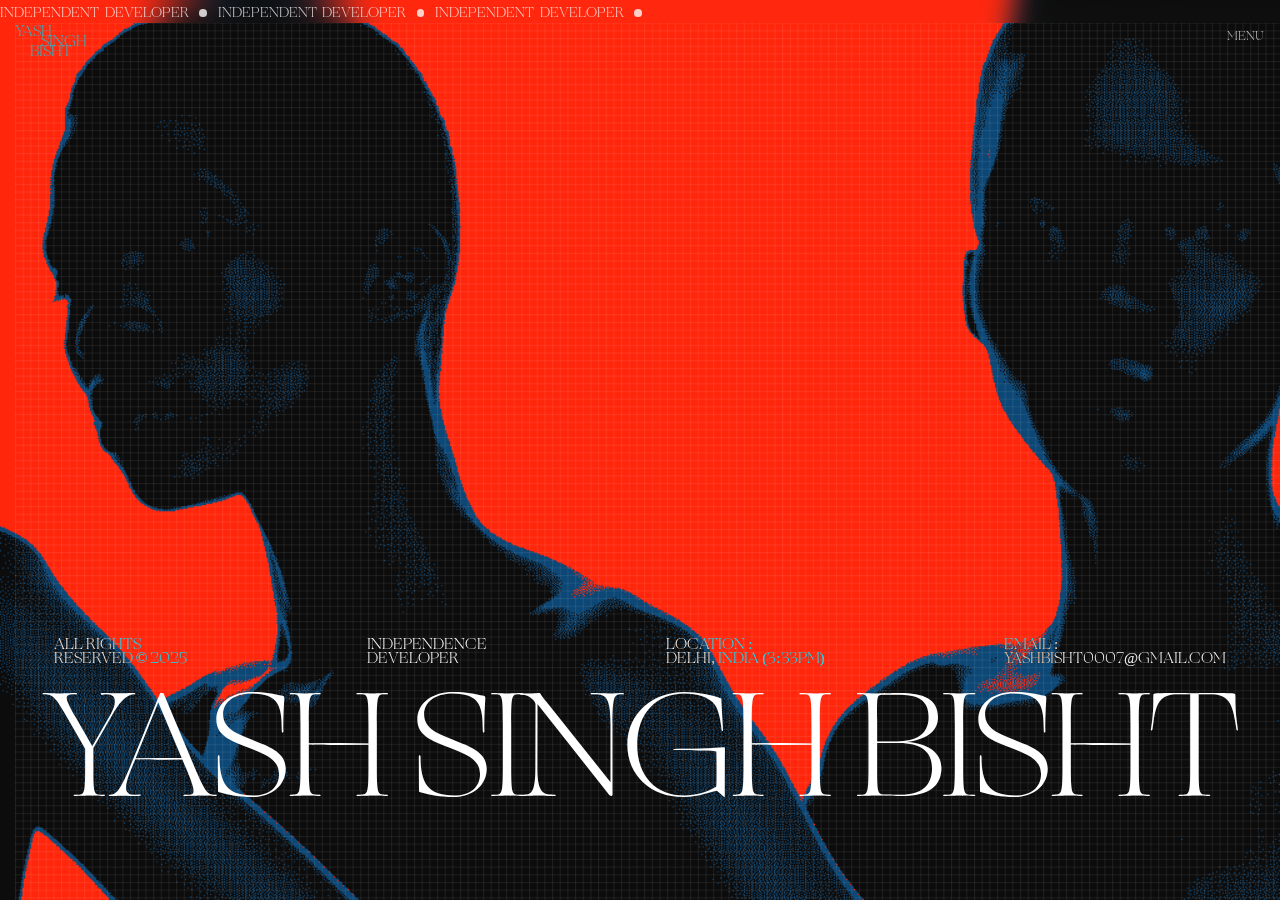
<file: contact.html>
<!DOCTYPE html>
<html lang="en">
  <head>
    <meta charset="UTF-8" />
    <meta name="viewport" content="width=device-width, initial-scale=1.0" />
    <title>me.contact</title>
    <link rel="stylesheet" href="style.css"/>
  </head>
  
  <div class="marquee">
    <div class="top-marquee">
        
      <div class="marquee-sec">
        <h1>independent developer</h1>
        <div class="circle"></div>
        <h1>independent developer</h1>
        <div class="circle"></div>
        <h1>independent developer</h1>
        <div class="circle"></div>
      </div>

      <div class="marquee-sec">
        <h1>independent developer</h1>
        <div class="circle"></div>
        <h1>independent developer</h1>
        <div class="circle"></div>
        <h1>independent developer</h1>
        <div class="circle"></div>
      </div>

      <div class="marquee-sec">
        <h1>independent developer</h1>
        <div class="circle"></div>
        <h1>independent developer</h1>
        <div class="circle"></div>
        <h1>independent developer</h1>
        <div class="circle"></div>
      </div>
    </div>
  </div>

  <header>
    <nav>
      <div class="left-nav">
        <a href="index.html">
          <div class="left-nav-cont">

            <h1 class="n1">yash</h1>
            <h1 class="n2">singh</h1>
            <h1 class="n3">bisht</h1>
          </div>
        </a>
      </div>
      <div class="right-nav">
        <a href="#menu-wrapper"><p>menu</p></a>
      </div>
    </nav>
    
  </header>

  <div href="#menu-wrapper" id="menu-wrapper">
    <div class="menu-wrapper-cont">
      <div class="menu-top">
        <a href="about.html">
          <div class="menu-button">
          <h1>about</h1>
          <h2>about</h2>
        </div>
        </a>

        <a href="work.html">
          <div class="menu-button">
          <h1>work</h1>
          <h2>work</h2>
        </div>
        </a>

        <a href="contact.html">
          <div class="menu-button">
          <h1>contact</h1>
          <h2>contact</h2>
        </div>
        </a>
      </div>


      <div class="menu-bottom">

        <a href="https://www.instagram.com/thunderbeast37/">
          <div class="menu-button">
          <h1>instagram</h1>
          <h2>instagram</h2>
        </div>
        </a>
        
        <a href="https://www.linkedin.com/in/yash-singh-bisht-349960295/">
          <div class="menu-button">
          <h1>linkedin</h1>
          <h2>linkedin</h2>
        </div>
        </a>

        <a href="https://github.com/YASHSINGHBISHT37">
          <div class="menu-button">
          <h1>github</h1>
          <h2>github</h2>
        </div>
        </a>

        <a href="">
          <div class="menu-button">
          <h1>email</h1>
          <h2>email</h2>
        </div>
        </a>

      </div>
    </div>
  </div>

  <body>


  <div class="footer-empty"></div>

  <footer>
    <div class="grid"></div>


    <div class="foot-top">
        <!-- <h1>web</h1>
      <h1>developer</h1> -->
    </div>

    <div class="foot-mid">
      <h1>all rights <br> reserved &copy 2025</h1>
      <h1>independence <br> developer</h1>
      <h1>location : <br> delhi, india   (3:33pm)</h1>
      <h1>email : <br>yashbisht0007@gmail.com</h1>
    </div>

    <div class="foot-bottom">
      <h1>yash singh bisht</h1>
    </div>
    
  </footer>

<script src="script.js"></script>
</html>
</file>
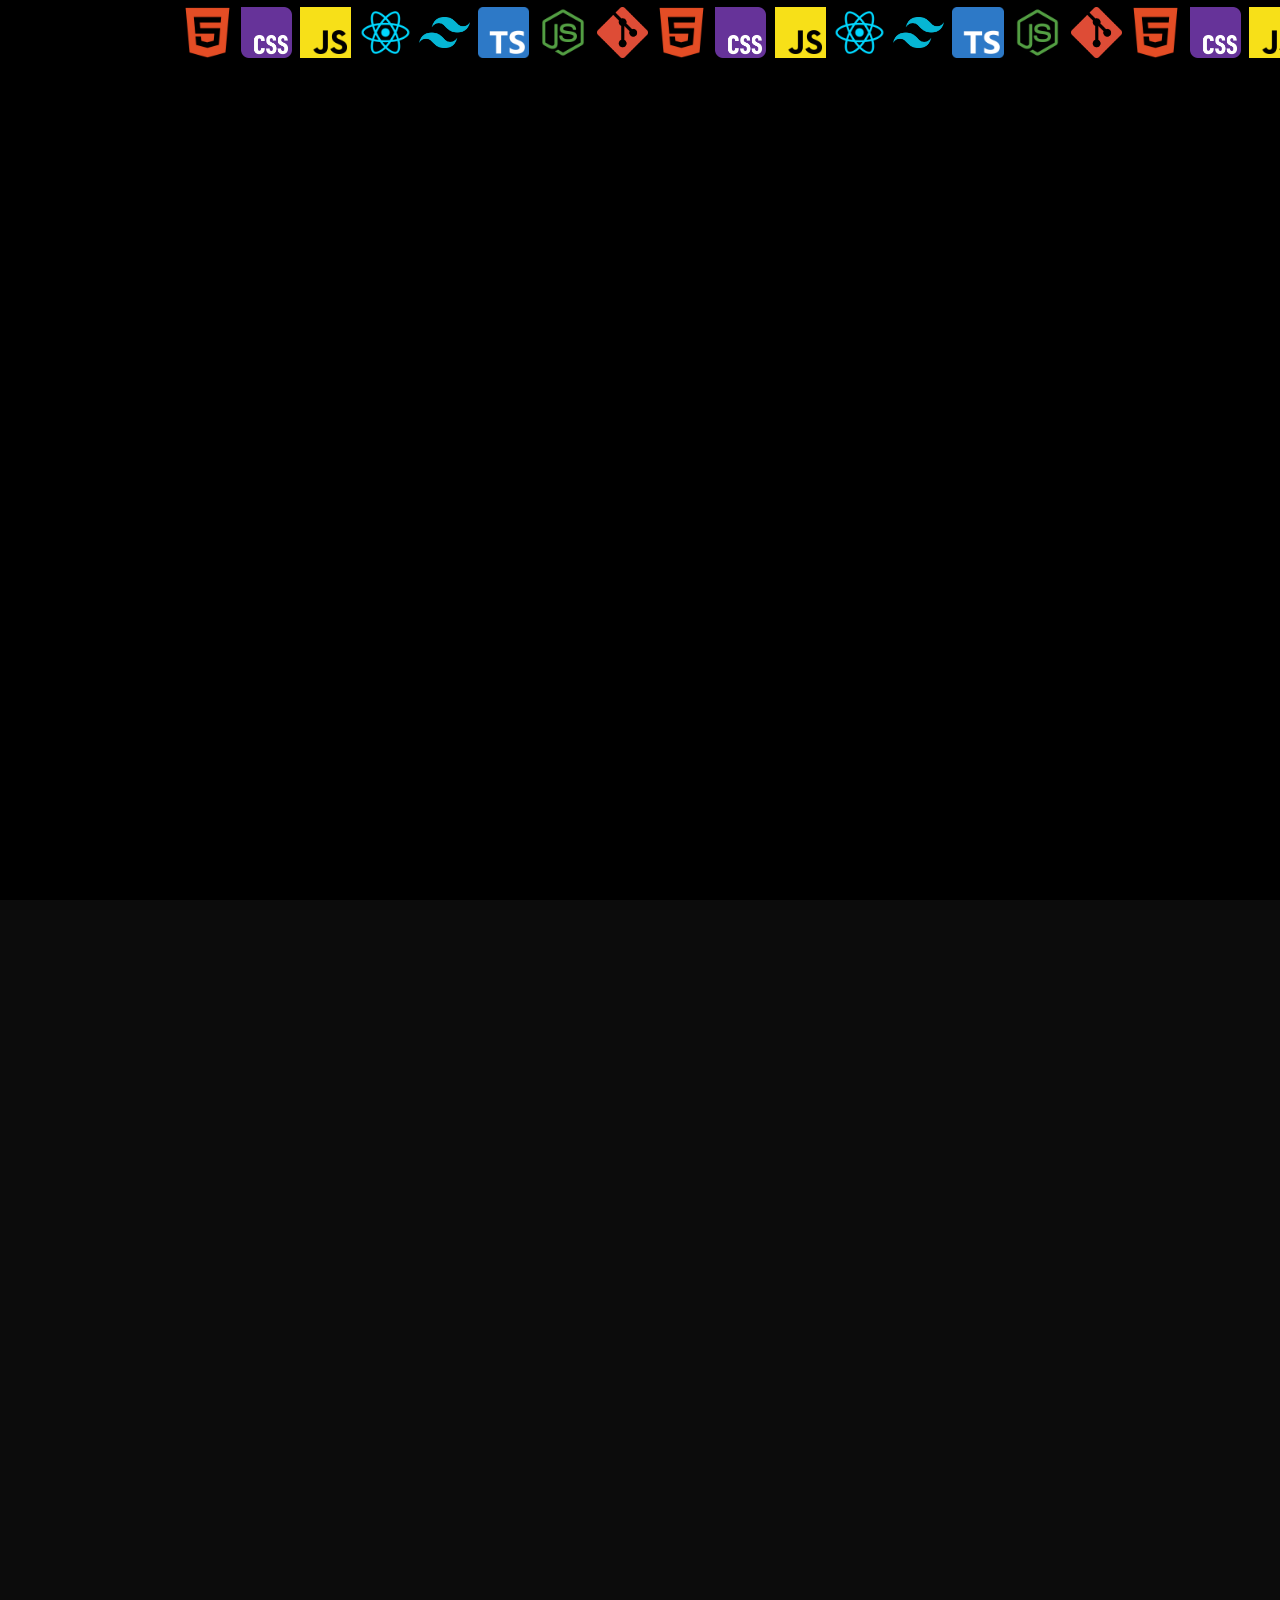
<file: test.html>
<!DOCTYPE html>
<html lang="en">
  <head>
    <meta charset="UTF-8" />
    <meta name="viewport" content="width=device-width, initial-scale=1.0" />
    <title>me.test</title>
    <link rel="stylesheet" href="style.css" />
  </head>
  <body>
    <!-- <div class="test">
      <div class="box">
        <h1>yash singh bisht</h1>
      </div>
    </div> -->

    <div class="skills-marquee">
      <div class="skills-marq-cont">
        <img src="images/skills/html.webp" alt="logo" />
        <img src="images/skills/css.png" alt="logo" />
        <img src="images/skills/js.png" alt="logo" />
        <img src="images/skills/react.jpg" alt="logo" />
        <img src="images/skills/tailwind.png" alt="logo" />
        <img src="images/skills/typescript.png" alt="logo" />
        <img src="images/skills/nodejs.png" alt="logo" />
        <img src="images/skills/git.png" alt="logo" />
      </div>

      <div class="skills-marq-cont">
        <img src="images/skills/html.webp" alt="logo" />
        <img src="images/skills/css.png" alt="logo" />
        <img src="images/skills/js.png" alt="logo" />
        <img src="images/skills/react.jpg" alt="logo" />
        <img src="images/skills/tailwind.png" alt="logo" />
        <img src="images/skills/typescript.png" alt="logo" />
        <img src="images/skills/nodejs.png" alt="logo" />
        <img src="images/skills/git.png" alt="logo" />
      </div>

      <div class="skills-marq-cont">
        <img src="images/skills/html.webp" alt="logo" />
        <img src="images/skills/css.png" alt="logo" />
        <img src="images/skills/js.png" alt="logo" />
        <img src="images/skills/react.jpg" alt="logo" />
        <img src="images/skills/tailwind.png" alt="logo" />
        <img src="images/skills/typescript.png" alt="logo" />
        <img src="images/skills/nodejs.png" alt="logo" />
        <img src="images/skills/git.png" alt="logo" />
      </div>
    </div>
  </body>

  <div class="footer-empty"></div>

  <footer>
    <!-- <div class="grid"></div> -->
    <div class="footer-cont">
      <div class="foot-top">
        <div class="left-top"></div>
        <div class="right-top">
          <div class="foot-contact">
            <div class="contact-me">
              <div class="left">
                <h2>contact me</h2>
                <p>say hello!</p>
              </div>
              <div class="right">
                <img src="images/green-arrow.svg" alt="" />
              </div>
            </div>
            <div class="projects"></div>
          </div>
        </div>
      </div>

      <div class="foot-mid">
        <h1>
          all rights <br />
          reserved &copy 2025
        </h1>
        <h1>
          independence <br />
          developer
        </h1>
        <h1>
          location : <br />
          delhi, india (3:33pm)
        </h1>
        <h1>email : <br />yashbisht0007@gmail.com</h1>
      </div>

      <div class="foot-bottom">
        <h1>yash singh bisht</h1>
      </div>
    </div>
  </footer>

  <script src="script.js"></script>
</html>
</file>
<file: style.css>
@font-face {
  font-family: reg;
  src: url("fonts/Ogg-Regular.otf");
}

@font-face {
  font-family: mid;
  src: url("fonts/Ogg-Medium.otf");
}

@font-face {
  font-family: lig;
  src: url("fonts/Ogg-Light.otf");
}

@font-face {
  font-family: bold;
  src: url("fonts/Ogg-Bold.otf");
}



.skills-marquee {
  width: 100%;
  height: 100vh;
  background-color: #000000;
  padding: 0 14vw;
  white-space: nowrap;
  overflow: hidden;

}

.skills-marq-cont {
  width: auto;
  height: 10vh;
  /* background-color: #292828; */
  display: inline-block;
  white-space: nowrap;
  padding: .8vh 0;
  animation: logo-marquee 5s linear infinite;
}

.skills-marq-cont img{
  width: 4vw;
  height: 4vw;
  object-fit: contain;
  margin: 0 0.2vw;
}

@keyframes logo-marquee {
  from {
    transform: translateX(0);
  }

  to {
    transform: translate(-100%);
  }
}




* {
  margin: 0;
  padding: 0;
  box-sizing: border-box;
  color: #ffffffc7;
  font-family: lig;
  text-transform: uppercase;
  letter-spacing: 0vw;
  text-decoration: none;
  font-weight: 100;
  /* scrollbar-color: pink lightblue; */

}






* a p:hover {
  color: #ffffff;
}

* a h1:hover {
  color: #ffffff;
}


::selection {
  mix-blend-mode: difference;
  color: black;
  background-color: white;
}

::-webkit-scrollbar {
  display: none;

}

body {
  width: 100%;
  height: 100%;
  position: relative;
  z-index: 1000000000;
  cursor: url("images/circle-cursor.svg"),default;
}

.main {
  width: 100%;
  height: 100%;
  position: relative;
  
}



.loader {
    width: 100%;
    height: 100%;
    position: fixed;
    background-color: #000000;
    z-index: 99999999999999999999;
    top: 0;
    transition: all ease 1.2s;
    display: flex;
    justify-content: center;
    align-items: center;
}

.loader h1 {
  font-size: 5vw;
  color: transparent;
  background:linear-gradient(to right,rgb(255, 123, 0),rgba(255, 255, 255, 0.404)) ;
  background-clip: text;
  font-weight: 900;
  position: absolute;
  opacity: 0;
  animation-name: load;
  animation-delay: .5s;
  animation-duration: .5s;
  margin-bottom: 2vw;
}

.loader h1:nth-child(2){
  animation-name: load;
  animation-delay: 1s;
}

.loader h1:nth-child(3){
  animation-name: load;
  animation-delay: 1.5s;
}

.loader h1:nth-child(4){
  animation-name: load;
  animation-delay: 2s;
}

.loader h1:nth-child(5){
  animation-name: load;
  animation-delay: 2.5s;
}

.loader h1:nth-child(6){
  animation-name: load;
  animation-delay: 3s;
}

@keyframes load {
  0%{opacity: 0;
  transition: all ease;
}
  6%{opacity:1;
  transition: all ease;

  }
  90%{opacity:1;
  transition: all ease;
  }
  100%{opacity: 0;
  transition: all ease;
  }
}
 







.grid {
  position: absolute;
  width: 100%;
  height: 100%;
  /* mix-blend-mode: difference; */
  background-image: linear-gradient(rgba(255, 255, 255, 0.096) .01vw,
  transparent .1em), 
  linear-gradient(90deg, rgba(255, 255, 255, 0.103) .01vw,
  transparent .1em);
  background-size: .6vw .6vw;
}

a {
  cursor: url("images/circle-cursor.svg"),default;
}

.marquee {
  z-index: 999999;
  position: fixed;
  top: 0;
  /* mix-blend-mode: difference; */
  backdrop-filter: blur(1vw);
  width: 100%;
  height: 1.8vw;
  /* height: 10.8vw; */
  transition: top .4s;
  overflow: hidden;
  white-space: nowrap;
  overflow: auto;
}

.marquee-sec {
  animation: marquee 12s linear infinite;
  white-space: nowrap;
  display: inline-block;
  width: 100%;
  height: 100%;
  height: 1.8vw;

}

.marquee-sec h1 {
  font-size: 1.1vw;
  word-spacing: .2vw;
  display: inline-block;
  transition: all .3s;
}

.marquee-sec h1:hover {
  color: #fff;
}

.marquee-sec .circle {
  width: .6vw;
  height: .6vw;
  background-color: #ffffffc7;
  border-radius: 50%;
  margin: 0 .6vw;
  display: inline-block;
  transition: all .1s;
}

.marquee-sec .circle:hover {
  color: #fff;
}

@keyframes marquee {
  from{transform: translateX(0%);}
  to{transform: translateX(-100%);}
}

#marquee:hover .marquee-sec {
  animation-play-state: paused!important;
}

header {
  mix-blend-mode: difference;
  width: 100%;
  position:fixed;
  z-index: 100000;
  padding: 1.2vw 1.2vw 0 1.2vw;
  top: 0;
  padding-top: 2vw;
  transition: top .6s;
}

nav {
  width: 100%;
  height: 100%;
  display: flex;
  justify-content: space-between;
}

.nav {
  position: fixed; 
  width: 100%; 
  height: 100px;
   display: flex;
  align-items: center; 
  justify-content: space-between;
  padding: 0 4em; 
  background-color:#ff0000;
  z-index: 999;
}

header nav p {
  word-spacing: 0.1vw;
  letter-spacing: 0.02vw;
  font-size: 1vw;
  transition: all .1s;
}

.left-nav-cont {
  width: 5.6vw;
  display: flex;
  flex-direction: column;
}

.left-nav-cont h1 {
  font-size: 1.2vw;
  line-height: 0.8vw; 
  transition: all .1s;
}
.left-nav-cont .n1 {
  text-align: left;
}

.left-nav-cont .n2 {
  text-align: right;
}

.left-nav-cont .n3 {
  text-align: center;
}





















#menu-wrapper {
  width: 100%;
  height: 100vh;
  background-color: rgba(0, 0, 0, 0.644);
  backdrop-filter: blur(0.6vw);
  position: fixed;
  z-index: 1000;
  padding: 1.2vw;
  top: -100%;
  transition: all ease 0.8s;
  padding-top: 6vw;
}

.menu-wrapper-cont {
  width: 100%;
  height: 100%;
}

.menu-wrapper-cont .menu-top {
  width: 100%;
  height: 50%;
  display: flex;
  justify-content: flex-end;
  align-items: end;
  flex-direction: column;
}

.menu-wrapper-cont .menu-top a .menu-button {
  width: 100%;
  height: 6vw;
  overflow: hidden;
}

.menu-wrapper-cont .menu-top h1 {
  width: auto;
  line-height: 6vw;
  font-size: 6vw;
  text-align: right;
  transition: all ease 0.4s;
}

.menu-top .menu-button:hover.menu-button h1 {
  margin-top: -6vw;
}

.menu-wrapper-cont .menu-top h2 {
  line-height: 6vw;
  font-size: 6vw;
  text-align: right;
  top: -10vw;
}
.menu-wrapper-cont :hover {
  color: #ffffff;
}

.menu-wrapper-cont .menu-bottom {
  width: 100%;
  height: 50%;
  padding-top: 4vw;
}

.menu-wrapper-cont .menu-bottom {
  display: flex;
  align-items: flex-end;
  justify-content: flex-start;
  flex-direction: column;
}

.menu-wrapper-cont .menu-bottom a .menu-button {
  width: 100%;
  height: 2vw;
  text-align: right;
  overflow: hidden;
}

.menu-bottom a .menu-button h1 {
  font-size: 1.6vw;
  line-height: 2vw;
  transition: all ease 0.4s;
}
.menu-bottom .menu-button:hover.menu-button h1 {
  margin-top: -2.2vw;
}

.menu-bottom a .menu-button h2 {
  font-size: 1.6vw;
}


.nav {
    position: fixed; 
    width: 100%; 
    height: 100px;
     display: flex;
    align-items: center; 
    justify-content: space-between;
    padding: 0 4em; 
    background:#000000;
    z-index: 999;
}

a {
  text-decoration: none;
}




/* HERO PAGE */
.homepage {
  width: 100%;
  height: 100vh;
  background-color: #070707;
  background-color: #0E100F;
  padding-top: 4vw;
}

.logo {
  position: fixed;
  width: 100%;
  height: 10vh;
  left: 50%;
  transform: translateX(-50%);
  padding: 1em;
  top: 0;
  z-index: 10000000000000000;
}


.logo-cont h1{
  position: fixed;
  z-index: 10000000000000000;
  top: 6vh;
  left: 50%;
  background-color: #070707;
}

.container {
  width: 100%;
  height: 100vh;
  background-color: #070707;

}

.content {
  width: 100%;
  height: 100vh;
  position: relative;
  padding: 0 4em;
}

.content img {
  width: 100%;
  margin-bottom: 4em;
}








/* SKILLS */

.skills-page {
  width: 100%;
  height: 100%;
  background-color: #070707;
  padding:1.2vw;
}

.skills-page h1 {
  font-size: 6vw;
  text-align: center;
}

.skills   {
  width: 100%;
  height: 100%;
  display: flex;
  align-items: center;
  justify-content: space-between;
  padding: 0 12.2vw;
  flex-wrap: wrap;
}

.skills-cont {
  width: 18vw;
  height: 4vw;
  background-color: #212122;
  padding: .4vw;
  border-radius: .6vw;
  display: flex;
  align-items: center;
  border: .001vw solid #0707072d;
  transition: all ease .3s;
  margin-top: .4vw;
  background-color: rgb(28 28 30);
}

.skills-cont:hover {
  border: .001vw solid rgba(255, 255, 255, 0.123);
  background-color: #2C2C2E;
}

.skills-cont:hover.skills-cont .left img{
  width: 2.2vw;
  height: 2.2vw;

}

.skills-cont .left {
  background-color: #3b3b3b;
  border-radius: .4vw;
  width: 3vw;
  height: 3vw;
  display: flex;
  align-items: center;
  justify-content: center;
}

.skills-cont .left img{
  width: 2.1vw;
  height: 2.1vw;
  border-radius: .4vw;
  object-fit: contain;
}

.skills-cont .right {
  margin-left: .8vw;
}

.skills-cont .right h1 {
  font-size: .8vw;
  font-weight: 600;
  text-align: left;
}

.skills-cont .right h2 {
  font-size: .6vw;
  text-align: left;
}

















/* WORK PAGE */

.work-page {
  width: 100%;
  height: 100%;
  display: flex;
  flex-direction: column;
  align-items: center;
  padding: 0 1.2vw;
  position: relative;
  /* background-color: #07070773; */
  background-color: #070707;
  padding-top: 10vw;
  backdrop-filter: blur(.6vw);
  border-radius: 0 0 4vw 4vw;
}

.work-page-head {
  width: 100%;
  display: flex;
  justify-content: center;
  align-items: center;
  margin-bottom: 9vw;
  padding-top:vw;
}

.work-page-head .work-head-w {
  height: 9.4vw;
  overflow: hidden;
}

.work-head-w h1 {
  font-size: 13vw;
  font-weight: 100;
  line-height:9.6vw;
}

.work-head-w .h1-rot-1 {
  transition: all ease 0.4s;
}

.work-page-head .work-head-w:hover .h1-rot-1 {
  margin-top: -9.6vw;
}

.h1-rot-2 {
  transition: all ease 0.8s;
}

.work-page-head .work-head-w:hover .h1-rot-2 {
  color: #fff;
}




















.work-page-bottom {
  width: 100%;
  height: 100%;
}

.work-page-bottom .work-section {
  position: relative;
  width: 100%;
  height: 50vh;
  display: flex;
  padding: 1.6vw 0 1.6vw 1.6vw;
  margin-bottom: 1vw;
  border-top: 0.05vw solid #ffffff7c;
}

.work-page-bottom .work-section:after {
  content: "";
  position: absolute;
  border-top: 0.05vw solid #ffffff;
  border-left: 0.15vw solid white;
  top: 0;
  left: 0;
  width: 0%;
  height: 0;
  transition: all ease 1s;
}

.work-page-bottom .work-section:hover:after {
  width: 100%;
  height: 12vw;
}

.work-section-left {
  width: 33.33%;
  height: 100%;
}

.work-section-left h1 {
  font-size: 6vw;
  line-height: 5vw;
  font-weight: 100;
}

.work-section-center {
  width: 33.33%;
  height: 100%;
  padding: 0 7vw 0 7vw;
}

.work-section-center p {
  text-align: left;
  font-size: 0.8vw;
  line-height: 1vw;
  letter-spacing: 0.04vw;
  word-spacing: 0.01vw;
}

.work-section-right {
  width: 33.33%;
  height: 100%;
  display: flex;
  justify-content: center;
  align-items: center;
  width: 32vw;
  height: 18vw;
  overflow: hidden;
  position: relative;
  border-radius: .3vw;
  background-color: #000000;
}

.work-section-right a {
  width: 32vw;
  height: 18vw;
  object-fit: cover;
  transition: all ease 0.4s;
}

.work-section-right a .work-section-img {
  width: 32vw;
  height: 18vw;
  object-fit: cover;
  transition: all ease 0.4s;
  position: relative;
}

.work-img-arrow {
  position: absolute;
  top: 40%;
  z-index: 1000000000000;
  left: 44%;
  opacity: 0;
  transition: all ease 0.4s;
  mix-blend-mode: difference;
}

.work-section-right:hover .work-img-arrow {
  opacity: 1;
}

.work-section-right .work-section-img:hover {
  transform: scale(1.06);
  filter: blur(0.6vh);
}

.work-section:hover .work-section-left h1 {
  color: white;
}

.work-section:hover .work-section-center p {
  color: white;
}









.footer-empty {
  width: 100%;
  height: 100vh;
  background-color: #ffffff0c;
  /* mix-blend-mode: difference; */
  /* backdrop-filter: blur(.4vw); */
}
/* 
footer {
  width: 100%;
  height: 100vh;
  position: fixed;
  bottom: 0;
  z-index: -1;
  background-color: #070707;
  background-color: #ff1c00;
  background-image: url("videos/Courrèges\ -\ Hyperbole.gif");
  background-image: url("videos/Yoann\ Hervo.gif");
  background-repeat: no-repeat;
  background-size: cover;
  background-position: center;
  mix-blend-mode: difference;
}



.foot-top {
  width: 100%;
  height: 32vw;
  margin-top: 5vw;
  mix-blend-mode: difference;
  justify-content: flex-start;
}

.foot-top h1 {
  font-size: 8vw;
  line-height: 8vw;
  text-align: center;
}


.foot-mid {
  mix-blend-mode: difference;
  width: 100%;
  padding: 0 2.2vw;
  display: flex;
  justify-content: space-between;
  align-items: end;
  margin-bottom: 3vw;
  mix-blend-mode: difference;
  z-index: -1;
}


.foot-mid h1 {
  font-size: 1.2vw;
  line-height: 1.1vw;
}

.foot-mid h1:hover {
  color: #fff;
}

.foot-bottom {
  width: 100%;
  height: 20%;
  position: relative;

}

.foot-bottom h1 { 
  font-size: 12.38vw;
  text-align: center;
  letter-spacing: -0.4vw; 
  position: absolute;
  top: 0;
  line-height: 10vw;
} */



/* TEST FOOTER */
  
footer {
  width: 100%;
  height: 100vh;
  position: fixed;
  bottom: 0;
  z-index: -1;
  /* background-color: #0e100f46;   */
  padding:1.2vw;

  background-image: url("videos/Courrèges\ -\ Hyperbole.gif");
  background-repeat: no-repeat;
  background-size: cover;
  background-position: center;
  mix-blend-mode: difference;
}

footer * {
  color: #ffffff;
}

.footer-cont {
  width: 100%;
  height: 100%;
  background-color: #0e100f46;
  /* background-color: #0e100f; */
  backdrop-filter: blur(2vh);
  border-radius: 1vh;
  border: 0.04vw rgba(255, 255, 255, 0.247) solid;
  border-radius: 1vw;
  overflow: hidden;
  padding: 1.2vw;
  padding-top: 2vh;
}



.foot-top {
  width: 100%;
  height: 42vh;
  margin-top: 5vw;
  mix-blend-mode: difference;
  justify-content: flex-start;
  /* background-color: brown; */
  display: flex;
  margin-bottom: 20vh;
}

.left-top {
  width: 50%;
  height: 100%;
  /* background-color: aquamarine; */
}

.right-top {
  width: 50%;
  height: 100%;
  /* background-color: rgb(15, 20, 19); */
}

.contact-me {
  display: flex;
}

.contact-me .right {
  /* background-color: #523b3b; */
  display: flex;
  justify-content: center;
  align-items: center;
  width: 2vw;
  height: 2vw;
  border: .1vw rgba(255, 255, 255, 0.452) solid;
  border-radius: 50%;
  /* overflow: hidden; */
}


.contact-me .right img {
  width: 1vw;
  height: 1vw;
  transition: all ease .2s;
  transform: rotate(44deg);
}

.contact-me:hover  img{
  transform: rotate(0deg);
}

.foot-top h1 {
  font-size: 8vw;
  line-height: 8vw;
  text-align: center;
}


.foot-mid {
  mix-blend-mode: difference;
  width: 100%;
  padding: 0 3vw;
  display: flex;
  justify-content: space-between;
  align-items: end;
  margin-bottom: 2vh;
  mix-blend-mode: difference;
  z-index: -1;
  /* background-color: aquamarine; */
}


.foot-mid h1 {
  font-size: 1.2vw;
  line-height: 1.1vw;
}

.foot-mid h1:hover {
  color: #fff;
}

.foot-bottom {
  width: 100%;
  height: 20vh;
  position: relative;
  /* background-color: #ff0000; */
}

.foot-bottom h1 { 
  font-size: 11.6vw;
  text-align: center;
  letter-spacing: -0.4vw; 
  /* position: absolute;
  top: 74vh;
  left: 4vh; */

  line-height: 10vw;
}











body {
  background-color: #000000;
}




/* TEST  */
.test {
  width: 100%;
  height: 100vh;
  display: flex;
  align-items: center;
  justify-content: center;
  position: relative;
}

.box {
  width: 10vw;
  height: 3vw;
  border-radius: .6vw;
  background-color: #000000;
  text-align: center;
  padding: .4vw;
  position: relative;
}

.box h1 {
  font-size: 1vw;
  margin-bottom: .2vw;
}


@property --angle {
  syntax: "<angle>";
  initial-value: 0deg;
  inherits: false;
}

.box::after, .box::before {
  --angle:0deg;
  content: "";
  position: absolute;
  width: 100%;
  height: 100%;
  background-color:#bebebe49;
  background-image: conic-gradient(from var(--angle),rgb(216, 216, 216),rgb(0, 0, 0),rgba(255, 255, 255, 0.623));
  top: 50%;
  left: 50%;
  translate: -50% -50%;
  z-index: -1;
  padding: .06vw;
  border-radius: .6vw;
  animation: 5s spin linear infinite;
}

@keyframes spin {
  from {--angle:0deg;}
  to {--angle:360deg;}
}

.box::before {
  filter: blur(2vw);
  opacity: .5;
}


.work-page-head-res {
  display: none;
}




/* TOP MARQUEE / SCROLLBAR */
@media (max-width:600px) {
  #marquee {
    display: none;
    /* overflow: hidden; */
  }
  * {
    scrollbar-color: rgba(60, 255, 0, 0.671) lightblue;
    scrollbar-width: thin;

  }
  
}

/* LOADER */
@media (max-width:600px) {
  
  
.loader {
  width: 100%;
  height: 100%;
  position: fixed;
  background-color: #000000;
  z-index: 99999999999999999999;
  top: 0;
  transition: all ease 1.2s;
  display: flex;
  justify-content: center;
  align-items: center;
}

.loader h1 {
font-size: 14vw;
color: transparent;
background:linear-gradient(to right,rgb(255, 123, 0),rgba(255, 255, 255, 0.404)) ;
background-clip: text;
font-weight: 900;
position: absolute;
opacity: 0;
animation-name: load;
animation-delay: .5s;
animation-duration: .5s;
margin-bottom: 2vw;
}

.loader h1:nth-child(2){
animation-name: load;
animation-delay: 1s;
}

.loader h1:nth-child(3){
animation-name: load;
animation-delay: 1.5s;
}

.loader h1:nth-child(4){
animation-name: load;
animation-delay: 2s;
}

.loader h1:nth-child(5){
animation-name: load;
animation-delay: 2.5s;
}

.loader h1:nth-child(6){
animation-name: load;
animation-delay: 3s;
}

@keyframes load {
0%{opacity: 0;
transition: all ease;
}
6%{opacity:1;
transition: all ease;

}
90%{opacity:1;
transition: all ease;
}
100%{opacity: 0;
transition: all ease;
}
}

}

/* NAV BAR */
@media (max-width:600px) {


header {
  padding: 4vw 4vw 0 4vw;
}

.right-nav p {
  font-size: 6.4vw;
  /* color: #fff; */
}

.left-nav-cont {
  width: 24vw;
}

.left-nav-cont h1 {
  font-size: 5.2vw;
  line-height: 3.6vw; 
}







#menu-wrapper {
  width: 100%;
  height: 100vh;
  background-color: rgba(0, 0, 0, 0.897);
  backdrop-filter: blur(0.6vw);
  position: fixed;
  z-index: 1000;
  padding-right: 2vw;
  top: -110%;
  transition: all ease 0.8s;
}

.menu-wrapper-cont {
  width: 100%;
  height: 100%;
}

.menu-wrapper-cont .menu-top {
  width: 100%;
  height: 46vh;
  display: flex;
  justify-content: flex-end;
  align-items: end;
  flex-direction: column;
}

.menu-wrapper-cont .menu-top a .menu-button {
  width: 100%;
  height: 16vw;
}

.menu-wrapper-cont .menu-top h1 {
  width: auto;
  line-height: 8vh;
  font-size: 18vw;
}

.menu-top .menu-button:hover.menu-button h1 {
  margin-top: 0;
}

.menu-wrapper-cont .menu-top h2 {
  line-height: 6vw;
  font-size: 18vw;
  text-align: right;
  top: -10vw;
  display: none;
}



.menu-wrapper-cont .menu-bottom {
  width: 100%;
  height: 50%;
  padding-top: 4vh;
}
.menu-wrapper-cont .menu-bottom a .menu-button {
  width: 100%;
  height: 8vw;
  text-align: right;
}

.menu-bottom a .menu-button h1 {
  font-size: 8vw;
  line-height: 10vw;
  transition: all ease 0.4s;
}

.menu-bottom .menu-button:hover.menu-button h1 {
  margin-top: 0;
}

.menu-bottom a .menu-button h2 {
  font-size: 1.6vw;
  display: none;
}




  
}

/* WORK PAGE */
@media (max-width:600px) {
  


.work-page {
  width: 100%;
  height: 100%;
  display: flex;
  flex-direction: column;
  align-items: center;
  padding: 0 1.2vw;
  position: relative;
  /* background-color: #07070773; */
  background-color: #070707;
  padding-top: 26vw;
  backdrop-filter: blur(.6vw);
  border-radius: 0 0 4vw 4vw;
}

.work-page-head-res {
  display: block;

}

.work-page-head-res h1 {
  font-size: 30vw;
  color: #fff;
}

.work-page-head {
  width: 100%;
  display: flex;
  justify-content: center;
  align-items: center;
  margin-bottom: 10vh;
  display: none;
}



/* WORK BOTTOM */


.work-page-bottom {
  width: 100%;
  height: 100%;
}

.work-page-bottom .work-section {
  position: relative; 
  width: 98%;
  height: 54vh;
  display: flex;
  flex-direction: column;
  padding: 3vh 0 3vw 3vw;
  margin-bottom: 1vw;
  border-top: 0.2vw solid #ffffff7c;
  
}

.work-page-bottom .work-section:after {
  content: "";
  position: absolute;
  border-top: 0.2vw solid #ffffff;
  border-left: 0.45vw solid white;
  top: 0;
  left: 0;
  width: 0;
  height: 0;
  transition: all ease 1s;
}

.work-page-bottom .work-section:hover:after {
  width: 100%;
  height: 34vw;
}

.work-section-left {
  width: 100%;
  height: auto;
  /* background-color: #ff0000; */
  /* margin-bottom: 3vh; */
}

.work-section-left h1 {
  font-size: 16vw;
  line-height: 6.6vh;
  font-weight: 100;
}

.work-section-center {
  width: 33.33%;
  height: auto;
  padding: 0 7vw 0 7vw;
  display: none;
}

.work-section-center p {
  text-align: left;
  font-size: 0.8vw;
  line-height: 1vw;
  letter-spacing: 0.04vw;
  word-spacing: 0.01vw;
}

.work-section-right {
  width: auto;
  height: 25.6vh;
  display: flex;
  justify-content: center;
  align-items: center;
  overflow: hidden;
  position: relative;
  background-color: #070707;
  /* background-color: #ff0000; */
  margin-top: 3vh;
  padding-right: 1vw;
}

.work-section-right a {
  width: auto;
  height: 25.6vh;
  object-fit: cover;
  transition: all ease 0.4s;
  display: flex;
  justify-content: center;
  align-items: center;
  background-color: #070707;
  /* background-color: aqua; */
  overflow: hidden;
  border-radius: 1vw;

}

.work-section-right a .work-section-img {
  width: 100%;
  height: 100%;
  object-fit: cover;
  transition: all ease 0.4s;
  position: relative;
  border-radius: 1vw;
  /* background-color: #ff0000; */
}

.work-img-arrow {
  position: absolute;
  top: 50%;
  z-index: 1000000000000;
  left: 50%;
  opacity: 0;
  translate: -50% -50%;
  transition: all ease 0.4s;
  mix-blend-mode: difference;

}

.work-section-right:hover .work-img-arrow {
  opacity: 1;
}

.work-section-right .work-section-img:hover {
  transform: scale(1.06);
  filter: blur(0.4vh);
}

.work-section:hover .work-section-left h1 {
  color: white;
}

.work-section:hover .work-section-center p {
  color: white;
}


}
</file>
